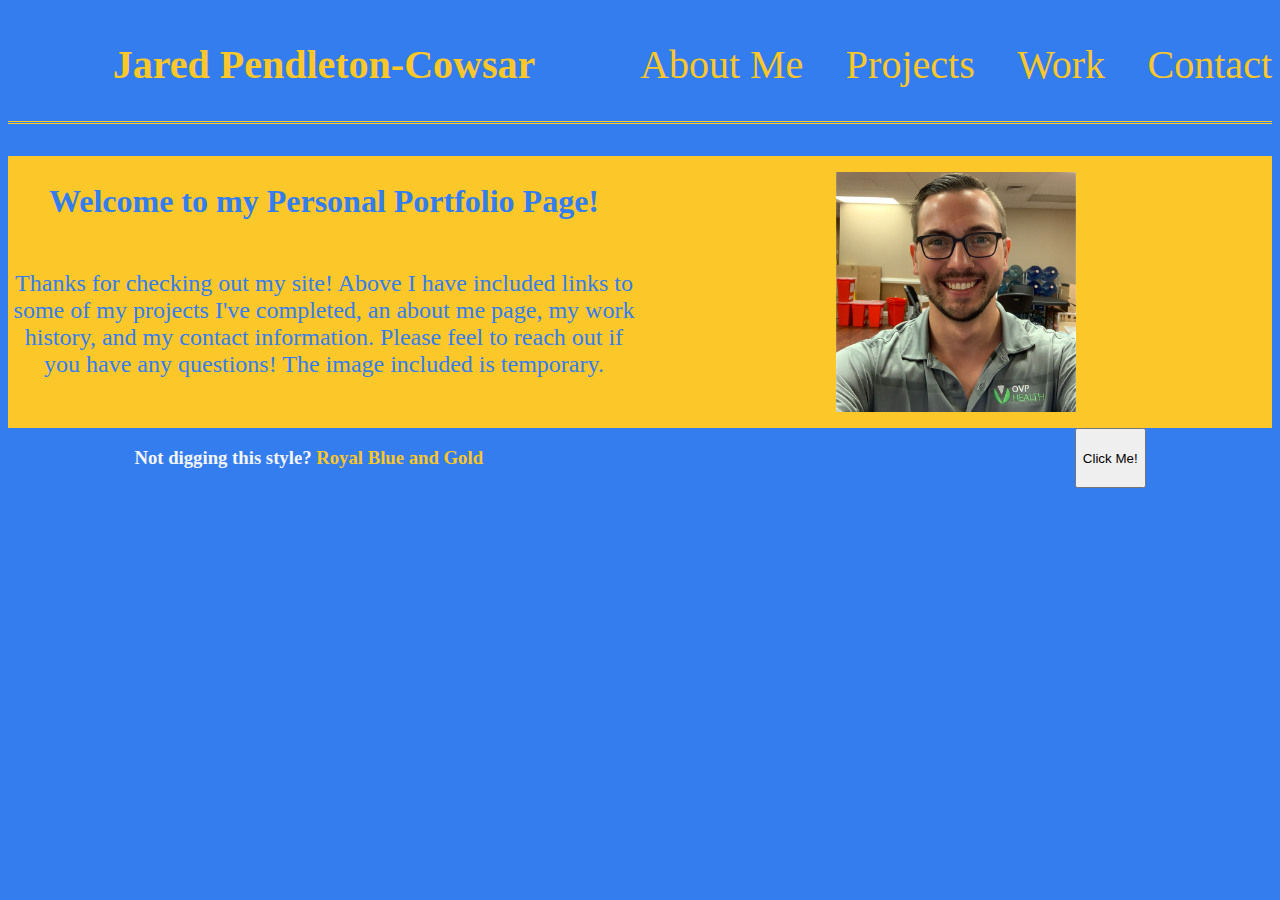
<file: Projects/Portfolio/index.html>
<!DOCTYPE html>
<html lang="en" id="html">
<head>
    <meta charset="UTF-8">
    <meta name="viewport" content="width=device-width, initial-scale=1.0">
    <title>Jared's Portfolio</title>
    <link href='assets/home.css' rel="stylesheet" type="text/css"/>
    
</head>
<body>
    <header>
        <nav class="banner" id="bammer">
            <h2 class="minombre">Jared Pendleton-Cowsar</h2>
            <ul class="tbd"> 
                <li><a href="about.html" class="header-link">About Me</a></li>
                <li><a href="projects.html" class="header-link">Projects</a></li>
                <li><a href="work.html" class="header-link">Work</a></li>
                <li><a href="contact.html" id="contact" class="header-link">Contact</a></li>
            </ul>
        </nav>
    </header>
    <main>
        <div class="big-container">
            <div class="greeting" id="greeting">
                <h2>Welcome to my Personal Portfolio Page!</h2>
                <p class="hireme">Thanks for checking out my site! Above I have included links to some of my projects I've completed, an about me page, my work history, and my contact information. Please feel to reach out if you have any questions! The image included is temporary.</p>
            </div>
            <figure class="profilePic" id="picture">
                <img src="pics/jared.jpeg" title="A picture of the author"/>
            </figure>
        </div>
        <div class="small-container"> 
            <h3 class="lead-in">Not digging this style? <span id="style-name">Royal Blue and Gold</span></h3>
            <button id="change-scheme">Click Me!</button>
        </div>
    </main>
</body>

<script src="javafile/home.js" delay></script>
</html>
</file>
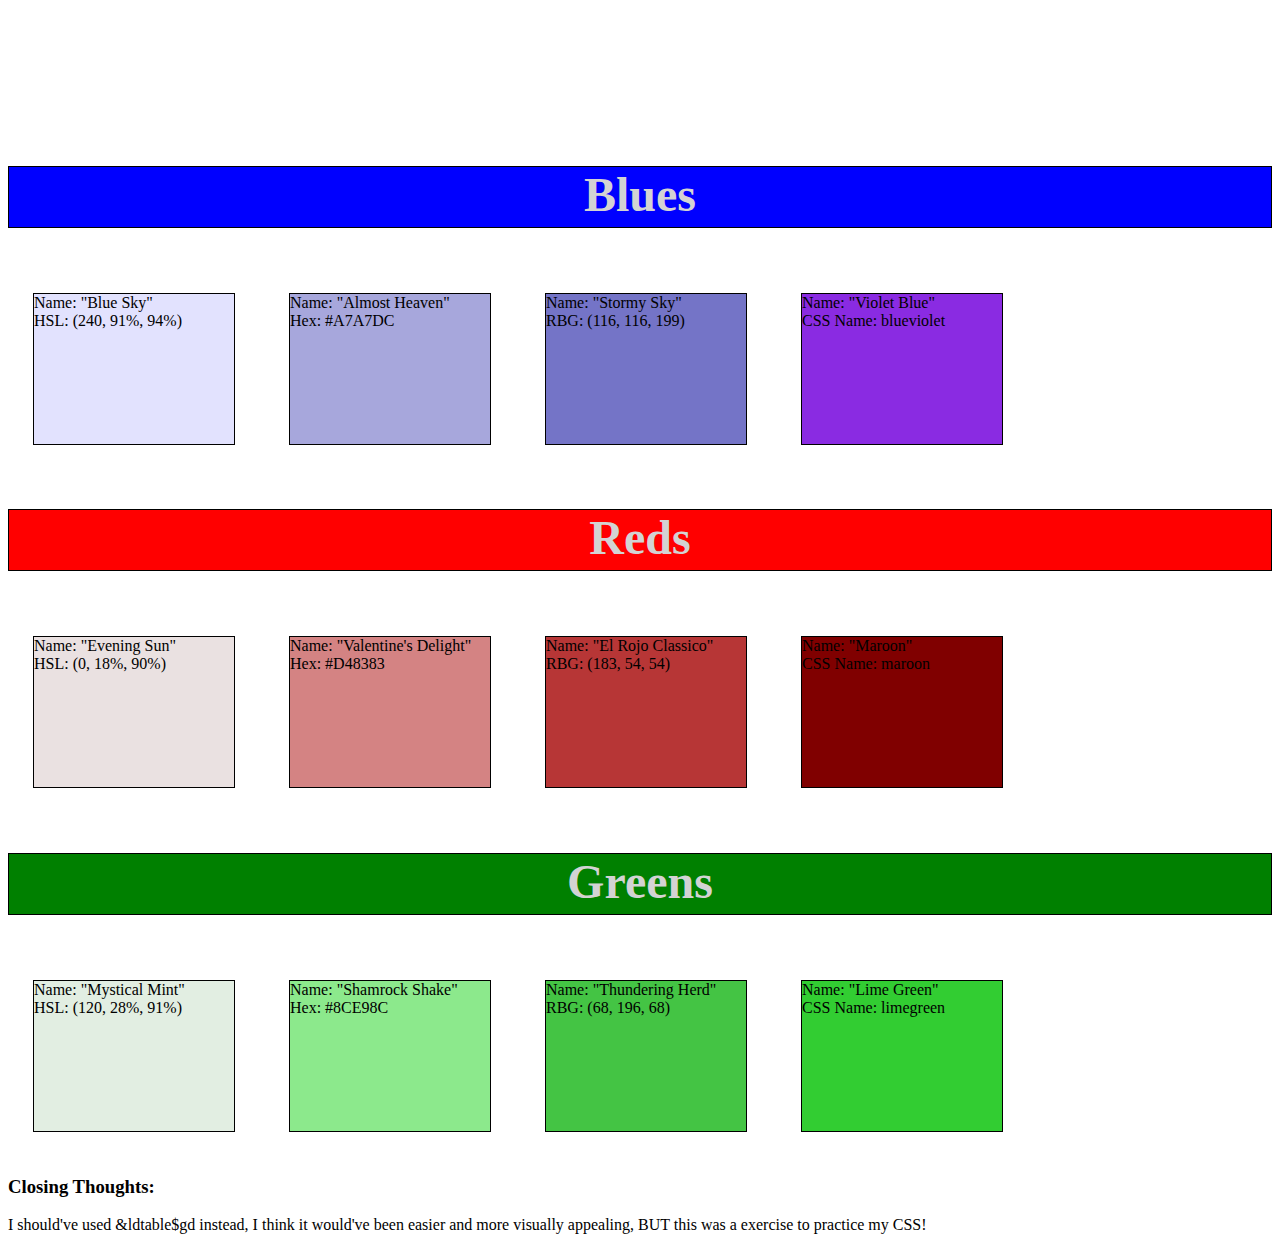
<file: cheatsheet/colors.html>
<!DOCTYPE html>
<html lang="en">
    <head>
        <meta charset="UTF-8">
        <meta name="viewport" content="width=device-width, initial-scale=1.0">
        <title>Jared's Colors!</title>
        <link href="resources/colors.css" type="text/css" rel="stylesheet"><link>
    </head>
    <header>
        <h1>Rainbows? PFFT! We can beat that!</h1>
    </header>
    <body>
        <h2 id="header-b">Blues</h2>
        <div class="group berry">           
            <ul class="blue hsl" id="bluehsl">
                <li>Name: "Blue Sky"</li> 
                <li>HSL: (240, 91%, 94%)</li>
            </ul>    <!--HSL-->
            <ul class="blue hex" id="bluehex">
                <li> Name: "Almost Heaven"</li>
                <li>Hex: #A7A7DC</li>
            </ul>    <!--hex-->
            <ul class="blue rgb" id="bluergb">
                <li> Name: "Stormy Sky"</li>
                <li>RBG: (116, 116, 199)</li>
            </ul>    <!--RGB-->
            <ul class="blue name" id="bluename">
                <li>Name: "Violet Blue"</li>
                <li>CSS Name: blueviolet</li>
            </ul>   <!--named-->
        </div>
        <h2 id="header-r">Reds</h2>
        <div class="group apple">
            <ul class="red hsl" id="redhsl">
                <li>Name: "Evening Sun"</li>
                <li>HSL: (0, 18%, 90%)</li>
            </ul>    <!--HSL-->
            <ul class="red hex" id="redhex">
                <li>Name: "Valentine's Delight"</li>
                <li>Hex: #D48383</li>
            </ul>    <!--hex-->
            <ul class="red rgb" id="redrgb">
                <li>Name: "El Rojo Classico"</li>
                <li>RBG: (183, 54, 54)</li>
            </ul>    <!--RGB-->
            <ul class="red name" id="redname">
                <li>Name: "Maroon"</li>
                <li>CSS Name: maroon </li>
            </ul>   <!--named-->
        </div>
        <h2 id="header-g">Greens</h2>
        <div class="group grass">
            <ul class="green hsl" id="greenhsl">
                <li>Name: "Mystical Mint" </li>
                <li>HSL: (120, 28%, 91%)</li>
            </ul>    <!--HSL-->
            <ul class="green hex" id="greenhex">
                <li>Name: "Shamrock Shake" </li>
                <li>Hex: #8CE98C</li>
            </ul>    <!--hex-->
            <ul class="green rgb" id="greenrgb">
                <li>Name: "Thundering Herd" </li>
                <li>RBG: (68, 196, 68)</li>
            </ul>    <!--RGB-->
            <ul class="green name" id="greenname">
                <li>Name: "Lime Green" </li>
                <li>CSS Name: limegreen </li>
            </ul>   <!--named-->
        </div>
    </body>
    <footer>
        <h3>Closing Thoughts:</h3>
        <p>I should've used &ldtable$gd instead, I think it would've been easier and more visually appealing, BUT this was a exercise to practice my CSS!</p>
    </footer>
</html>
</file>
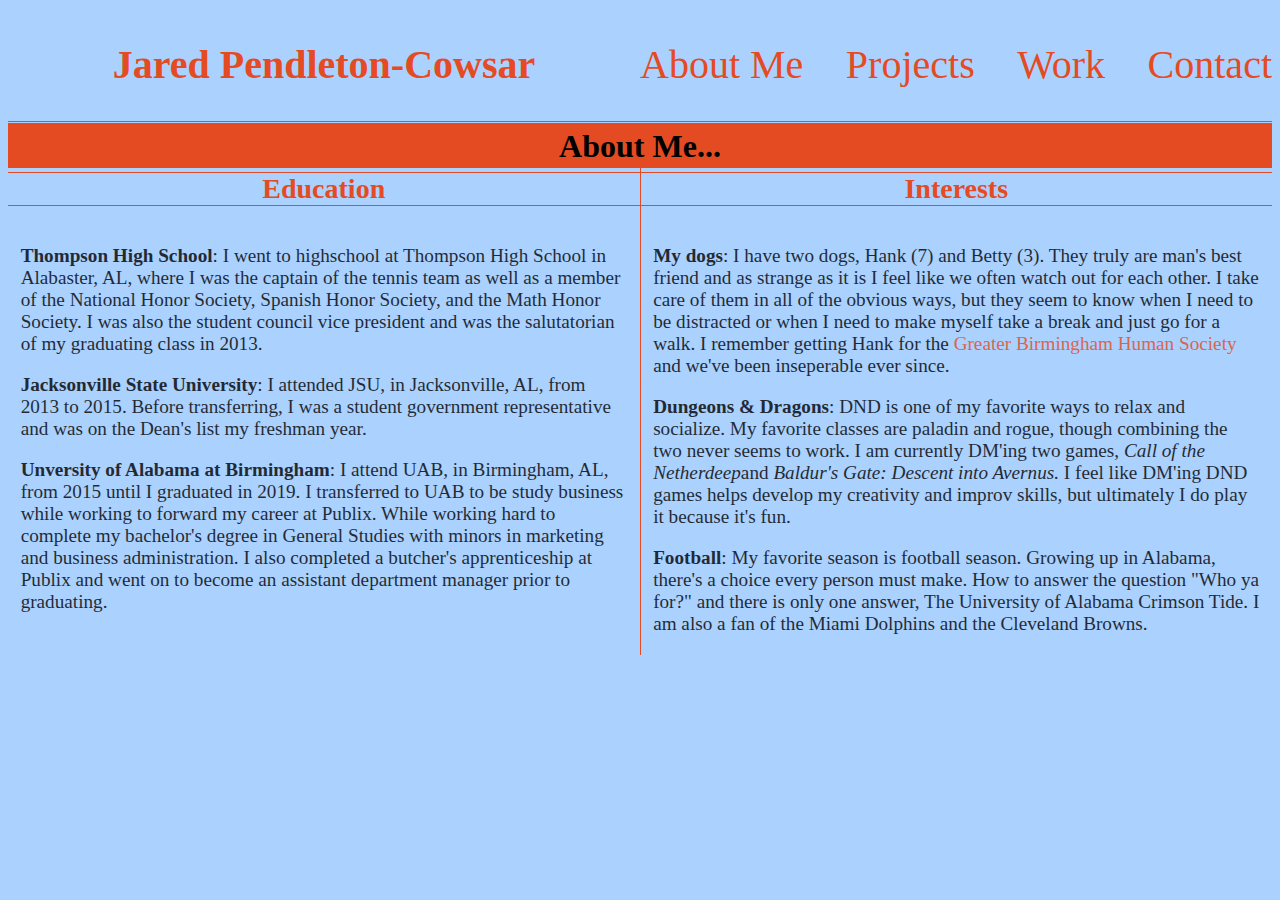
<file: Projects/Portfolio/about.html>
<!DOCTYPE html>
<html lang="en">
<head>
    <meta charset="UTF-8">
    <meta name="viewport" content="width=device-width, initial-scale=1.0">
    <title>About Jared</title>
    <link href='assets/about.css' rel="stylesheet" type="text/css"/>
</head>
<body>
    <header>
        <nav class="banner">
            <h2 class="minombre"><a href="index.html">Jared Pendleton-Cowsar</a></h2>
            <ul class="tbd"> 
                <li><a href="about.html">About Me</a></li>
                <li><a href="projects.html">Projects</a></li>
                <li><a href="work.html">Work</a></li>
                <li id="contact"><a href="contact.html">Contact</a></li>
            </ul>
        </nav>
    </header>
    <main>
        <div class="sub-banner">
            <h3 id="maybe">About Me...</h3>
        </div>
        <div class="container-grande">
            <div class="edu">
                <h4 id="youshould">Education</h4>
                <div class="content-text">
                    <p id="highschool"><strong>Thompson High School</strong>: I went to highschool at Thompson High School in Alabaster, AL, where I was the captain of the tennis team as well as a member of the National Honor Society, Spanish Honor Society, and the Math Honor Society. I was also the student council vice president and was the salutatorian of my graduating class in 2013.</p>
                    <p id="JSU"><strong>Jacksonville State University</strong>: I attended JSU, in Jacksonville, AL, from 2013 to 2015. Before transferring, I was a student government representative and was on the Dean's list my freshman year.</p>
                    <p id="UAB"><strong>Unversity of Alabama at Birmingham</strong>: I attend UAB, in Birmingham, AL, from 2015 until I graduated in 2019. I transferred to UAB to be study business while working to forward my career at Publix. While working hard to complete my bachelor's degree in General Studies with minors in marketing and business administration. I also completed a butcher's apprenticeship at Publix and went on to become an assistant department manager prior to graduating. </p>
                </div>
            </div>
            <div class="personal">
                <h4 id="hireme">Interests</h4>
                <div class="content-text">
                    <p id="dogs"><strong>My dogs</strong>: I have two dogs, Hank (7) and Betty (3). They truly are man's best friend and as strange as it is I feel like we often watch out for each other. I take care of them in all of the obvious ways, but they seem to know when I need to be distracted or when I need to make myself take a break and just go for a walk. I remember getting Hank for the <a href="https://gbhs.org/adoptable-pets" title="link to the greater birmingham human society" id="gbhs" target="_blank">Greater Birmingham Human Society</a> and we've been inseperable ever since.</p>
                    <p id="dnd"><strong>Dungeons & Dragons</strong>: DND is one of my favorite ways to relax and socialize. My favorite classes are paladin and rogue, though combining the two never seems to work. I am currently DM'ing two games, <em>Call of the Netherdeep</em>and <em>Baldur's Gate: Descent into Avernus.</em> I feel like DM'ing DND games helps develop my creativity and improv skills, but ultimately I do play it because it's fun.</p>
                    <p id="football"><strong>Football</strong>: My favorite season is football season. Growing up in Alabama, there's a choice every person must make. How to answer the question "Who ya for?" and there is only one answer, The University of Alabama Crimson Tide. I am also a fan of the Miami Dolphins and the Cleveland Browns.</p>
                </div>
            </div>
        </div>
    </main>
</body>
<script src="javafile/home.js" delay></script>
</html>
</file>
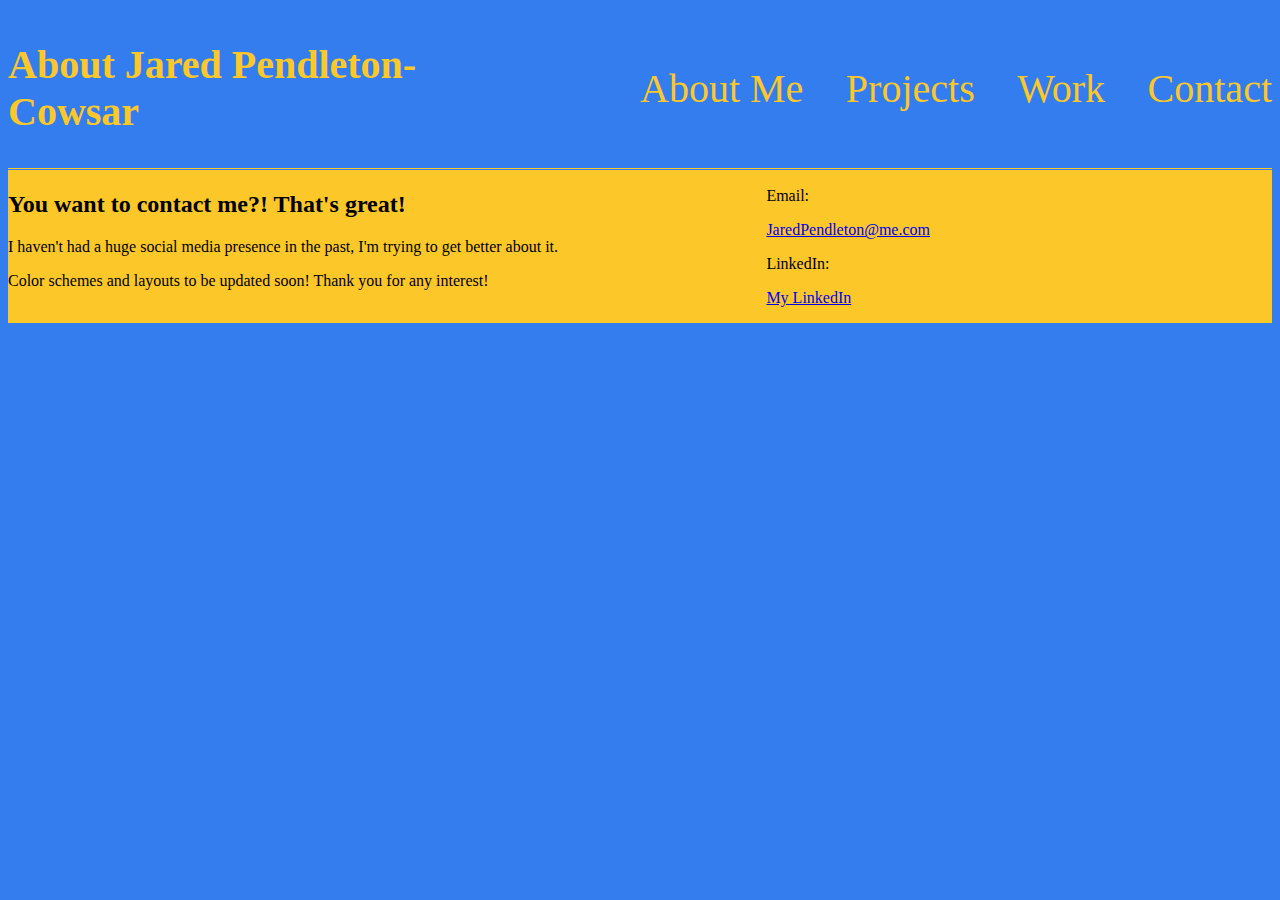
<file: Projects/Portfolio/contact.html>
<!DOCTYPE html>
<html lang="en">
<head>
    <meta charset="UTF-8">
    <meta name="viewport" content="width=device-width, initial-scale=1.0">
    <title>About Jared</title>
    <link href='assets/contact.css' rel="stylesheet" type="text/css"/>
</head>
<body>
    <header>
        <nav class="banner">
            <h2 class="minombre"><a href="index.html" id="minombre">About Jared Pendleton-Cowsar</a></h2>
            <ul class="tbd"> 
                <li><a href="about.html">About Me</a></li>
                <li><a href="projects.html">Projects</a></li>
                <li><a href="work.html">Work</a></li>
                <li id="contact"><a href="contact.html">Contact</a></li>
            </ul>
        </nav>
    </header>
    <main>
        <div class="tmi">
            <div class ="info">
                <h2>You want to contact me?! That's great!</h2>
                <p>I haven't had a huge social media presence in the past, I'm trying to get better about it.</p>
                <p>Color schemes and layouts to be updated soon! Thank you for any interest!</p>
            </div>
            <div class="deets">
                <p>Email:</p>
                <p><a href="JaredPendleton@me.com" type="_blank">JaredPendleton@me.com</a></p>
                <p>LinkedIn:</p>
                <p><a href="https://www.linkedin.com/in/timothy-jared-pendleton-cowsar-673818107/" type="_blank">My LinkedIn</a></p>
            </div>
        </div>
    </main>
</body>
</html>
</file>
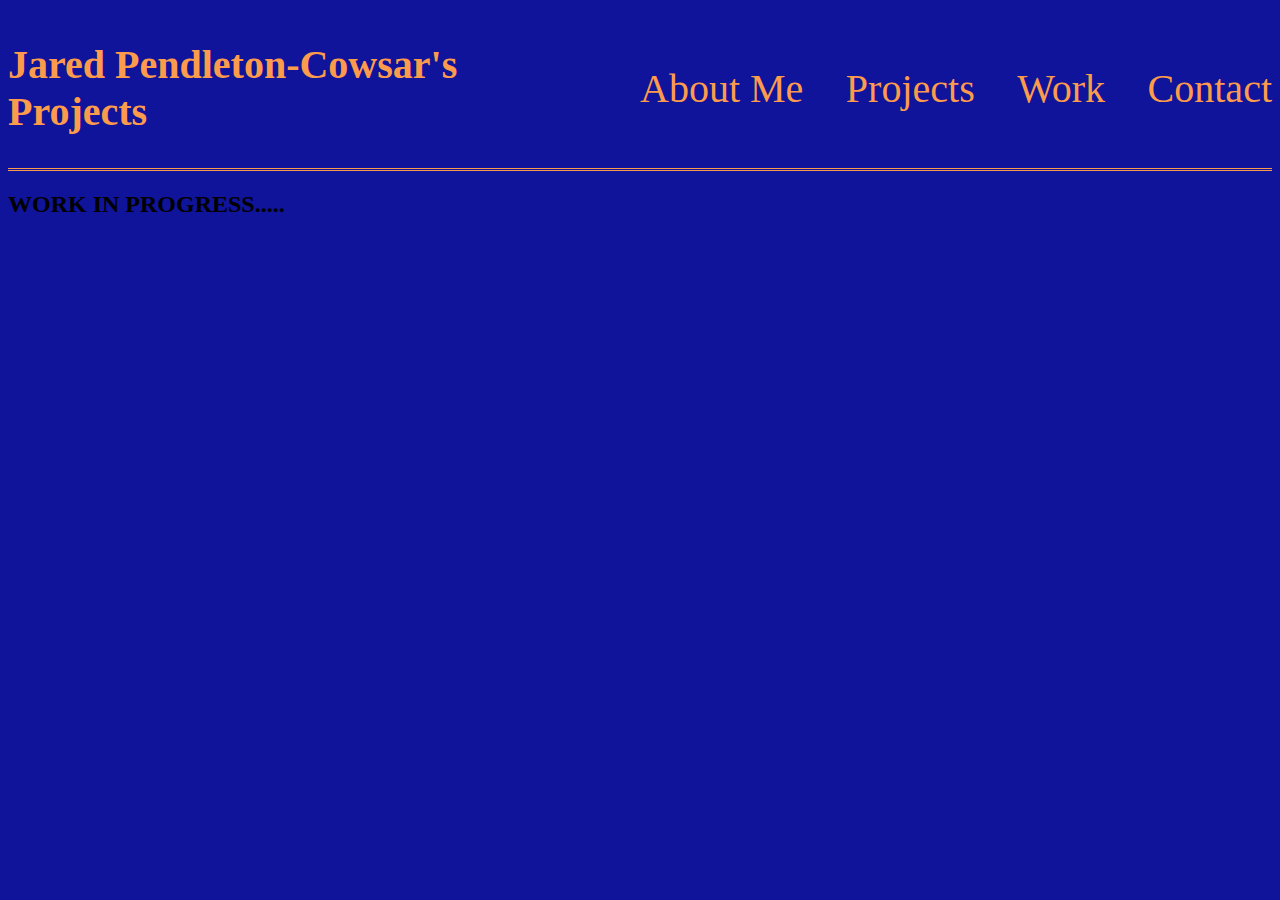
<file: Projects/Portfolio/projects.html>
<!DOCTYPE html>
<html lang="en">
<head>
    <meta charset="UTF-8">
    <meta name="viewport" content="width=device-width, initial-scale=1.0">
    <title>Jared's Projects</title>
    <link href='assets/projects.css' rel="stylesheet" type="text/css"/>
</head>
<body>
    <header>
        <nav class="banner">
            <h2 class="minombre">Jared Pendleton-Cowsar's Projects</h2>
            <ul class="tbd"> 
                <li><a href="about.html">About Me</a></li>
                <li><a href="projects.html">Projects</a></li>
                <li><a href="work.html">Work</a></li>
                <li id="contact"><a href="contact.html">Contact</a></li>
            </ul>
        </nav>
    </header>
    <main>
        <h2>WORK IN PROGRESS.....</h2>
    </main>
</body>
</html>
</file>
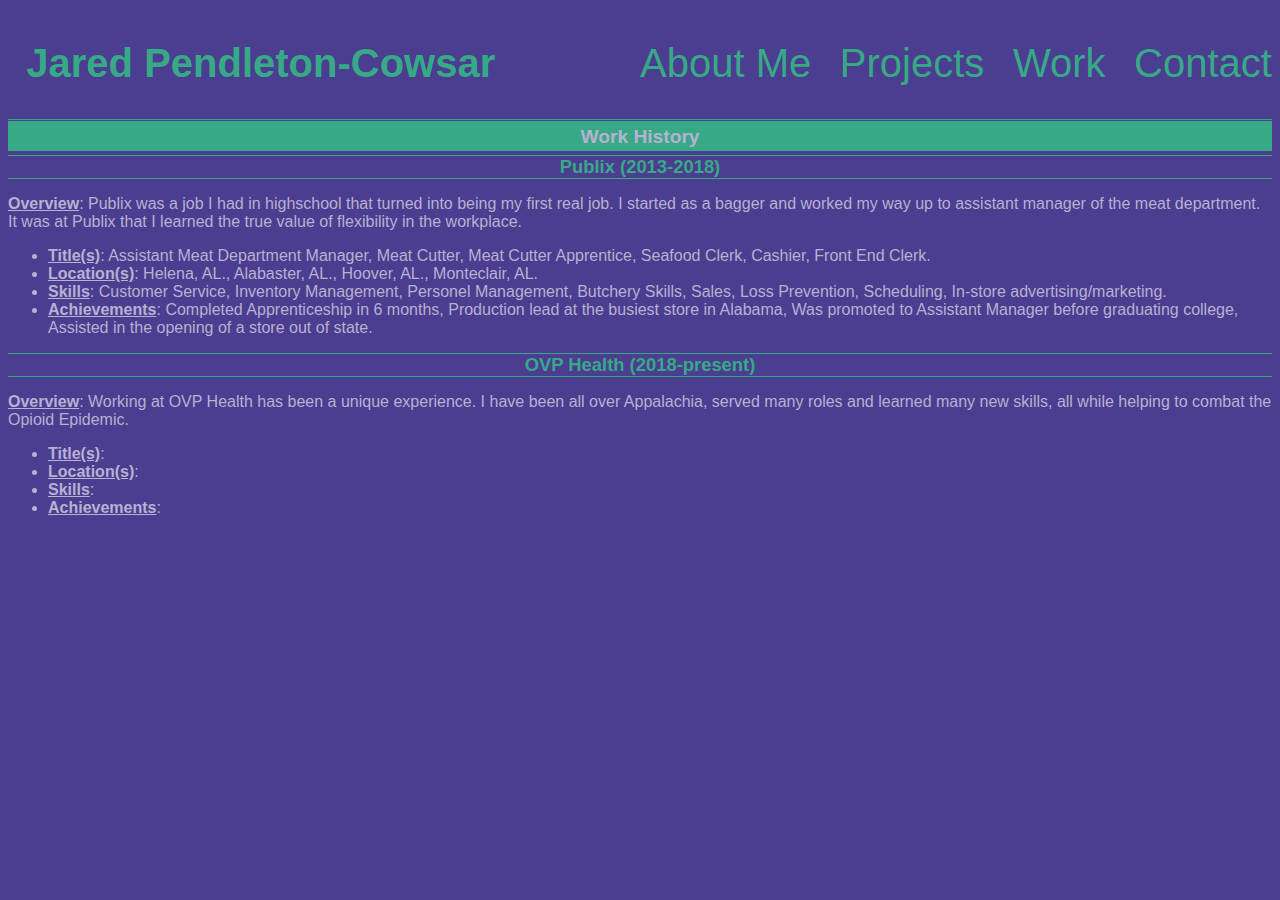
<file: Projects/Portfolio/work.html>
<!DOCTYPE html>
<html lang="en">
<head>
    <meta charset="UTF-8">
    <meta name="viewport" content="width=device-width, initial-scale=1.0">
    <title>Jared's Portfolio</title>
    <link href='assets/work.css' rel="stylesheet" type="text/css"/>
</head>
<body>
    <header>
        <nav class="banner">
            <h2 class="minombre"><a href="index.html">Jared Pendleton-Cowsar</a></h2>
            <ul class="tbd"> 
                <li><a href="about.html">About Me</a></li>
                <li><a href="projects.html">Projects</a></li>
                <li><a href="work.html">Work</a></li>
                <li id="contact"><a href="contact.html">Contact</a></li>
            </ul>
        </nav>
    </header>
    <main>
        <div class="sub-banner">
            <h3 id="sub-header">Work History</h3>
        </div>
        <div class="publix">
            <h4 id="publix">Publix (2013-2018)</h4>
            <div class="content-text">
                <p class="overview"><strong>Overview</strong>: Publix was a job I had in highschool that turned into being my first real job. I started as a bagger and worked my way up to assistant manager of the meat department. It was at Publix that I learned the true value of flexibility in the workplace.</p>
                <ul class="primary">
                    <li class="pub"><strong>Title(s)</strong>: Assistant Meat Department Manager, Meat Cutter, Meat Cutter Apprentice, Seafood Clerk, Cashier, Front End Clerk.</li>
                    <li class="pub"><strong>Location(s)</strong>: Helena, AL., Alabaster, AL., Hoover, AL., Monteclair, AL.</li>
                    <li class="pub"><strong>Skills</strong>: Customer Service, Inventory Management, Personel Management, Butchery Skills, Sales, Loss Prevention, Scheduling, In-store advertising/marketing.</li>
                    <li class="pub"><strong>Achievements</strong>: Completed Apprenticeship in 6 months, Production lead at the busiest store in Alabama, Was promoted to Assistant Manager before graduating college, Assisted in the opening of a store out of state.</li>
                </ul>
            </div>
        </div>
        <div class="ovphealth">
            <h4 id="ovp">OVP Health (2018-present)</h4>
            <div class="content-text">
                <p class="overview"><strong>Overview</strong>: Working at OVP Health has been a unique experience. I have been all over Appalachia, served many roles and learned many new skills, all while helping to combat the Opioid Epidemic.</p>
                <ul class="primary">
                    <li class="ovp"><strong>Title(s)</strong>:</li>
                    <li class="ovp"><strong>Location(s)</strong>:</li>
                    <li class="ovp"><strong>Skills</strong>:</li>
                    <li class="ovp"><strong>Achievements</strong>:</li>
                </ul>                
            </div>
        </div>
    </main>
</body>
</html>
</file>
<file: Projects/Portfolio/assets/home.css>
html {
    background-color: #337DEF;
}
/*Begin header*/
/*Header descriptions in plans*/
.banner {
    display: flex;
    flex-direction: row;
    justify-content: right;
    border-bottom: #FCC729 3px double;
    width: 100%;
    margin-bottom: 2rem;
} 
.tbd {
    display: flex;
    flex-direction: row;
    width: 50%;
    justify-content: space-evenly;
    align-items: center;
    padding: 0;
}

.tbd li {
    list-style-type: none;
    color: #FCC729;
    font-size: 1.3rem;
    font-weight: 500;
}
.tbd a {
    text-decoration: none;
    color: #FCC729;
}
.tbd a:hover {
    text-decoration: underline;
    color: whitesmoke;
    transition-property: color, text-decoration;
    transition-timing-function: .25;
}
.minombre {
    display: none;
}

/*body start here*/
.greeting h2 {
    /*font-size: 2rem;  size on breaks probably*/
    width: auto;
    height: auto;
    flex-wrap: nowrap;
    flex-shrink: 1;
}
.greeting p {
    text-align: center;
}

.greeting {
    display: flex;
    flex-direction: column;
    align-items: center;
    width: 60%;
    color: #337DEF;
}

figure {
    width: 38%;
    height: auto;
    overflow: hidden;
    margin-left: 1%;
    margin-right: 1%;
}
figure img {
    max-width: 100%;
    height: 15rem;
    display: block;
    margin: 0 auto;
}
.big-container {
    display: flex;
    width: 100%;
    justify-content: space-between;
    background-color: #FCC729; 
}
.small-container {
    display: flex;
    justify-content: space-between;
    margin-left: 10%;
    margin-right: 10%;
}
.lead-in {
    color: whitesmoke;
}
#style-name {
    color: #FCC729; 
}
/*Page breaks for max-width 480px*/
@media only screen and (max-width: 480px) {
    .tbd {
        width: 100%;
        justify-content: space-around;
        text-align: center;
    }
    .banner {
        justify-content: space-around;
    }
    .greeting {
        width: 100%;
    }
    .greeting h2 {
        font-size: 1.6rem;
    }
    .big-container {
        flex-direction: column;
        justify-content: center;
    }
    figure {
        width: 100%;
    }
}

/*Page breaks for max-width 786px*/
@media only screen and (min-width: 481px) and (max-width: 786px) {
    .tbd {
        width: 100%;
        justify-content: space-around;
        text-align: center;
    }
    .banner {
        justify-content: space-around;
    }
    .greeting {
        width: 100%;
    }
    .greeting h2 {
        font-size: 1.8rem;
    }
    .big-container {
        flex-direction: column;
        justify-content: center;
    }
    figure {
        width: 100%;
    }
}

/*Page break for max-width 1024px*/
@media only screen and (min-width: 787px) and (max-width: 1024px) {
    .tbd {
        width: 40%;
        justify-content: space-between;
    }
    .tbd li {
        font-size: 1.5 rem;
    }
    .minombre {
        display: flex;
        font-size: 1.5rem;
        color: #FCC729;
        text-align: center;
        justify-content: center;
        width: 60%;
    }
    .banner {
        justify-content: space-between;
        align-content: baseline;
    }
    figure {
        margin: 0 auto;
    }
    /*figure:hover {
        width: 90%;
        transition-property: width;
        transition-duration: 5s;
        z-index: 2;
    }
    figure img:hover {
        height: auto;
        z-index: 3;
        transition-property: height;
        transition-duration: 5s;
        transition-delay: .2s;
    }*/
}

/*Page break fro min-width 1600px*/
@media only screen and (min-width: 1025px) and (max-width: 1960px) {
    .tbd {
        width: 50%;
        justify-content: space-between;
        margin-top: 0;
        margin-bottom: 0;
    }
    .tbd li {
        font-size: 2.5rem;
        margin-top: 0;
        margin-bottom: 0;
        font-weight: 300;
    }
    .minombre {
        display: flex;
        font-size: 2.5rem;
        color: #FCC729;
        justify-content: center;
        width: 50%;
    }
    .banner {
        justify-content: space-between;
    }
    figure {
        width: 48%;
    }
    .greeting {
        width: 50%;
    }
    .greeting p {
        font-size: 1.5rem;
    }
    .greeting h2 {
        font-size: 2rem;
    }
    /*figure:hover {
        width: 90%;
        transition-property: width;
        transition-duration: 5s;
        z-index: 2;
    }
    figure img:hover {
        height: auto;
        z-index: 3;
        transition-property: height;
        transition-duration: 5s;
        transition-delay: .2s;
    }*/
}
</file>
<file: cheatsheet/resources/colors.css>
h1 {
    text-align: center;
    background-image: url('https://images.unsplash.com/photo-1545231097-cbd796f1d95f?ixlib=rb-4.0.3&ixid=M3wxMjA3fDB8MHxleHBsb3JlLWZlZWR8Mnx8fGVufDB8fHx8fA%3D%3D&auto=format&fit=crop&w=500&q=60');
    display: block;
    color: white;
    height: 80px;
    font-size: 64px;
}
h2 {
    height: 60px;
    font-size: 48px;
    display: block;
    text-align: center;
    border: 1px solid black;
    color: lightgrey;
}
ul {
    padding-inline-start: 0px;
    list-style-type: none;
}
#header-b {
    background-color: blue;
}
#header-r {
    background-color: red;
}
#header-y {
    background-color: yellow;
}
#header-g {
    background-color: green;
}
#header-o {
    background-color: orange;
}
.blue {
    display: inline-block;
    height: 150px;
    width: 200px;
    border: 1px solid black;
    margin: 25px 25px;
    text-align: left;
}
#bluehsl {
    background-color:hsl(240, 91%, 94%)
}
#bluehex {
    background-color: #A7A7DC
}
#bluergb {
    background-color: rgb(116, 116, 199);
}
#bluename {
    background-color: blueviolet
}
.red {
    display: inline-block;
    height: 150px;
    width: 200px;
    border: 1px solid black;
    margin: 25px 25px;
    text-align: left;
}
#redhsl {
    background-color:hsl(0, 18%, 90%)
}
#redhex {
    background-color: #D48383
}
#redrgb {
    background-color: rgb(183, 54, 54);
}
#redname {
    background-color: maroon
}
.green {
    display: inline-block;
    height: 150px;
    width: 200px;
    border: 1px solid black;
    margin: 25px 25px;
    text-align: left;
}
#greenhsl {
    background-color:hsl(120, 28%, 91%)
}
#greenhex {
    background-color: #8CE98C
}
#greenrgb {
    background-color: rgb(68, 196, 68);
}
#greenname {
    background-color: limegreen
}
</file>
<file: Projects/Portfolio/assets/about.css>
html {
    background-color: #ABD1FF;
    font-family: Cambria, Cochin, Georgia, Times, 'Times New Roman', serif;
}
/*Begin header*/
/*Header descriptions in plans*/
.banner {
    display: flex;
    flex-direction: row;
    justify-content: right;
    border-bottom: #E54B22 3px double;
    width: 100%;
} 
.tbd {
    display: flex;
    flex-direction: row;
    width: 50%;
    justify-content: space-evenly;
    align-items: center;
    padding: 0;
}

.tbd li {
    list-style-type: none;
    color: #E54B22;
    font-size: 1.3rem;
    font-weight: 500;
}
.tbd a {
    text-decoration: none;
    color: #E54B22;
}
.tbd a:hover {
    text-decoration: underline;
    color: black;
    transition-property: color, text-decoration;
    transition-timing-function: .25;
}
.minombre {
    display: none;
}
.minombre a {
    text-decoration: none;
    color: #E54B22;
}

.minombre a:hover {
    text-decoration: underline;
    color: black;
    transition-property: color, text-decoration;
    transition-timing-function: .25;
}
/*sub header*/
.sub-banner {
    color: black;
    text-align: center;
    background-color: #E54B22;
    margin-top: 0rem; 
    padding-top: .1rem;
    margin-bottom: 0rem;
    padding-bottom: .1rem;
}
.sub-banner h3 {
    margin-top: 0rem; 
    padding-top: .1rem;
    margin-bottom: 0rem;
    padding-bottom: .1rem;
    font-size: 1.2rem;
}
/*body start here*/

h4 {
    color: #E54B22;
    text-align: center;
    margin-top: .25rem;
    margin-bottom: .25rem;
    border-top: solid #E54B22 .0625rem;
    border-bottom: solid #E54B22 .0625rem;
    font-size: 1.15rem;
}

.content-text {
    color: black;
    font-size: 1rem;
    margin-top: 0;
    padding-top: 1rem;
    opacity: .8;
}

/*CSS for link*/
#gbhs {
    color: #E54B22;
    text-decoration: none;
}
#gbhs:hover {
    color: black;
    text-decoration: underline;
    transition-property: color, font-decoration;
    transition-delay: 0.2s;
    transition-timing-function: 0.2s;
}
/*Page breaks for max-width 480px*/
@media only screen and (max-width: 480px) {
    .tbd {
        width: 100%;
        justify-content: space-around;
        text-align: center;
    }
    .banner {
        justify-content: space-around;
    }
}

/*Page breaks for max-width 786px*/
@media only screen and (min-width: 481px) and (max-width: 786px) {
    .tbd {
        width: 100%;
        justify-content: space-around;
        text-align: center;
    }
    .banner {
        justify-content: space-around;
    }
}

/*Page break for max-width 1024px*/
@media only screen and (min-width: 787px) and (max-width: 1024px) {
    .tbd {
        width: 50%;
        justify-content: space-between;
    }
    .tbd li {
        font-size: 1.5 rem;
    }
    .minombre {
        display: flex;
        font-size: 1.5rem;
        color: #E54B22;
        text-align: center;
        justify-content: center;
        width: 50%;
    }
    .banner {
        justify-content: space-between;
        align-content: baseline;
    }
    .container-grande {
        display: flex;
        flex-direction: row;
    }
    .edu {
        width: 50%;
        border-right: solid .0625rem #E54B22;
    }
    .personal {
        width: 50%;
    }
    .content-text {
        padding-left: 2%;
        padding-right: 2%;
    }
}

/*Page break fro min-width 1600px*/
@media only screen and (min-width: 1025px) and (max-width: 1960px) {
    .tbd {
        width: 50%;
        justify-content: space-between;
        margin-top: 0;
        margin-bottom: 0;
    }
    .tbd li {
        font-size: 2.5rem;
        margin-top: 0;
        margin-bottom: 0;
        font-weight: 300;
    }
    .minombre {
        display: flex;
        font-size: 2.5rem;
        color: #E54B22;
        justify-content: center;
        width: 50%;
    }
    .banner {
        justify-content: space-between;
    }
    .container-grande {
        display: flex;
        flex-direction: row;
    }
    .edu {
        width: 50%;
        border-right: solid .0625rem #E54B22;
    }
    .personal {
        width: 50%;
    }
    .content-text {
        padding-left: 2%;
        padding-right: 2%;
        font-size: 1.2rem;
    }
    #maybe {
        font-size: 2rem;
    }
    #youshould, #hireme {
        font-size: 1.75rem;
    }
}
</file>
<file: Projects/Portfolio/assets/contact.css>
html {
    background-color: #337def;
}
/*Begin header*/
/*Header descriptions in plans*/
.banner {
    display: flex;
    flex-direction: row;
    justify-content: right;
    border-bottom: #fcc729 3px double;
    width: 100%;
} 
.tbd {
    display: flex;
    flex-direction: row;
    width: 50%;
    justify-content: space-evenly;
    align-items: center;
    padding: 0;
}

.tbd li {
    list-style-type: none;
    font-size: 1.3rem;
    font-weight: 500;
}
.tbd a {
    text-decoration: none;
    color: #fcc729;
}

.tbd a:hover {
    text-decoration: underline;
    color: whitesmoke;
    transition-property: color, text-decoration;
    transition-timing-function: .25;
}
.minombre {
    display: none;
}
.tmi {
    display: flex;
    background-color: #fcc729;
    width: 100%;
}
.info {
    width: 60%
}

/*body start here*/



/*Page breaks for max-width 480px*/
@media only screen and (max-width: 480px) {
    .tbd {
        width: 100%;
        justify-content: space-around;
        text-align: center;
    }
    .banner {
        justify-content: space-around;
    }
}

/*Page breaks for max-width 786px*/
@media only screen and (min-width: 481px) and (max-width: 786px) {
    .tbd {
        width: 100%;
        justify-content: space-around;
        text-align: center;
    }
    .banner {
        justify-content: space-around;
    }
}

/*Page break for max-width 1024px*/
@media only screen and (min-width: 787px) and (max-width: 1024px) {
    .tbd {
        width: 40%;
        justify-content: space-between;
    }
    .tbd li {
        font-size: 1.5 rem;
    }
    .minombre {
        display: flex;
        font-size: 1.5rem;
        color: #fcc729;
        text-align: center;
        justify-content: center;
        width: 60%;
    }
    #minombre {
        color: #fcc729; 
        text-decoration: none;
    }
    #minombre:hover {
        color: whitesmoke;
        text-decoration: underline;
    }
    .banner {
        justify-content: space-between;
        align-content: baseline;
    }
}

/*Page break fro min-width 1600px*/
@media only screen and (min-width: 1025px) and (max-width: 1960px) {
    .tbd {
        width: 50%;
        justify-content: space-between;
        margin-top: 0;
        margin-bottom: 0;
    }
    .tbd li {
        font-size: 2.5rem;
        margin-top: 0;
        margin-bottom: 0;
        font-weight: 300;
    }
    .minombre {
        display: flex;
        font-size: 2.5rem;
        color: #fcc729;
        justify-content: center;
        width: 40%;
    }
    #minombre {
        color: #fcc729; 
        text-decoration: none;
    }
    #minombre:hover {
        color: whitesmoke;
        text-decoration: underline;
    }
    .banner {
        justify-content: space-between;
    }
}
</file>
<file: Projects/Portfolio/assets/projects.css>
html {
    background-color: #0F149A;
}
/*Begin header*/
/*Header descriptions in plans*/
.banner {
    display: flex;
    flex-direction: row;
    justify-content: right;
    border-bottom: #FD9b4d 3px double;
    width: 100%;
} 
.tbd {
    display: flex;
    flex-direction: row;
    width: 50%;
    justify-content: space-evenly;
    align-items: center;
    padding: 0;
}

.tbd li {
    list-style-type: none;
    color: #FD9b4d;
    font-size: 1.3rem;
    font-weight: 500;
}
.tbd a {
    text-decoration: none;
    color: #FD9b4d;
}
.tbd a:hover {
    text-decoration: underline;
    color: whitesmoke;
    transition-property: color, text-decoration;
    transition-timing-function: .25;
}
.minombre {
    display: none;
}

/*body start here*/



/*Page breaks for max-width 480px*/
@media only screen and (max-width: 480px) {
    .tbd {
        width: 100%;
        justify-content: space-around;
        text-align: center;
    }
    .banner {
        justify-content: space-around;
    }
}

/*Page breaks for max-width 786px*/
@media only screen and (min-width: 481px) and (max-width: 786px) {
    .tbd {
        width: 100%;
        justify-content: space-around;
        text-align: center;
    }
    .banner {
        justify-content: space-around;
    }
}

/*Page break for max-width 1024px*/
@media only screen and (min-width: 787px) and (max-width: 1024px) {
    .tbd {
        width: 40%;
        justify-content: space-between;
    }
    .tbd li {
        font-size: 1.5 rem;
    }
    .minombre {
        display: flex;
        font-size: 1.5rem;
        color: #FD9b4d;
        text-align: center;
        justify-content: center;
        width: 60%;
    }
    .banner {
        justify-content: space-between;
        align-content: baseline;
    }
}

/*Page break fro min-width 1600px*/
@media only screen and (min-width: 1025px) and (max-width: 1960px) {
    .tbd {
        width: 50%;
        justify-content: space-between;
        margin-top: 0;
        margin-bottom: 0;
    }
    .tbd li {
        font-size: 2.5rem;
        margin-top: 0;
        margin-bottom: 0;
        font-weight: 300;
    }
    .minombre {
        display: flex;
        font-size: 2.5rem;
        color: #FD9b4d;
        justify-content: center;
        width: 40%;
    }
    .banner {
        justify-content: space-between;
    }
}
</file>
<file: Projects/Portfolio/assets/work.css>
html {
    background-color: #4B3D8F;
    font-family: 'Franklin Gothic Medium', 'Arial Narrow', Arial, sans-serif;
}
/*Begin header*/
/*Header descriptions in plans*/
.banner {
    display: flex;
    flex-direction: row;
    justify-content: right;
    border-bottom: #37A987 3px double;
    width: 100%;
} 
.tbd {
    display: flex;
    flex-direction: row;
    width: 50%;
    justify-content: space-evenly;
    align-items: center;
    padding: 0;
}

.tbd li {
    list-style-type: none;
    color: #37A987;
    font-size: 1.3rem;
    font-weight: 500;
}
.tbd a {
    text-decoration: none;
    color: #37A987;
}
.tbd a:hover {
    text-decoration: underline;
    color: #B7B1D2;
    transition-property: color, text-decoration;
    transition-timing-function: .25;
    transition-delay: .2s;
}
.minombre {
    display: none;
}
.minombre a {
    text-decoration: none;
    color: #37A987;
}
.minombre a:hover {
    text-decoration: underline;
    color: #B7B1D2;
    transition-property: color, text-decoration;
    transition-timing-function: .25;
    transition-delay: .2s;
}
/*sub header*/
.sub-banner {
    color: #B7B1D2;
    text-align: center;
    background-color: #37A987;
    margin-top: 0rem; 
    padding-top: .1rem;
    margin-bottom: 0rem;
    padding-bottom: .1rem;
}
.sub-banner h3 {
    margin-top: 0rem; 
    padding-top: .1rem;
    margin-bottom: 0rem;
    padding-bottom: .1rem;
    font-size: 1.2rem;
}
/*body start here*/
/*body start here*/
h4 {
    color: #37A987;
    text-align: center;
    margin-top: .25rem;
    margin-bottom: .25rem;
    border-top: solid #37A987 .0625rem;
    border-bottom: solid #37A987 .0625rem;
    font-size: 1.15rem;
}
.content-text {
    color:#B7B1D2;
}
strong {
    text-decoration: underline;
}
/*Page breaks for max-width 480px*/
@media only screen and (max-width: 480px) {
    .tbd {
        width: 100%;
        justify-content: space-around;
        text-align: center;
    }
    .banner {
        justify-content: space-around;
    }
}

/*Page breaks for max-width 786px*/
@media only screen and (min-width: 481px) and (max-width: 786px) {
    .tbd {
        width: 100%;
        justify-content: space-around;
        text-align: center;
    }
    .banner {
        justify-content: space-around;
    }
}

/*Page break for max-width 1024px*/
@media only screen and (min-width: 787px) and (max-width: 1024px) {
    .tbd {
        width: 40%;
        justify-content: space-between;
    }
    .tbd li {
        font-size: 1.5 rem;
    }
    .minombre {
        display: flex;
        font-size: 1.5rem;
        color: #37A987;
        text-align: center;
        justify-content: center;
        width: 60%;
    }
    .banner {
        justify-content: space-between;
        align-content: baseline;
    }
}

/*Page break fro min-width 1600px*/
@media only screen and (min-width: 1025px) and (max-width: 1960px) {
    .tbd {
        width: 50%;
        justify-content: space-between;
        margin-top: 0;
        margin-bottom: 0;
    }
    .tbd li {
        font-size: 2.5rem;
        margin-top: 0;
        margin-bottom: 0;
        font-weight: 300;
    }
    .minombre {
        display: flex;
        font-size: 2.5rem;
        color: #37A987;
        justify-content: center;
        width: 40%;
    }
    .banner {
        justify-content: space-between;
    }
}
</file>
